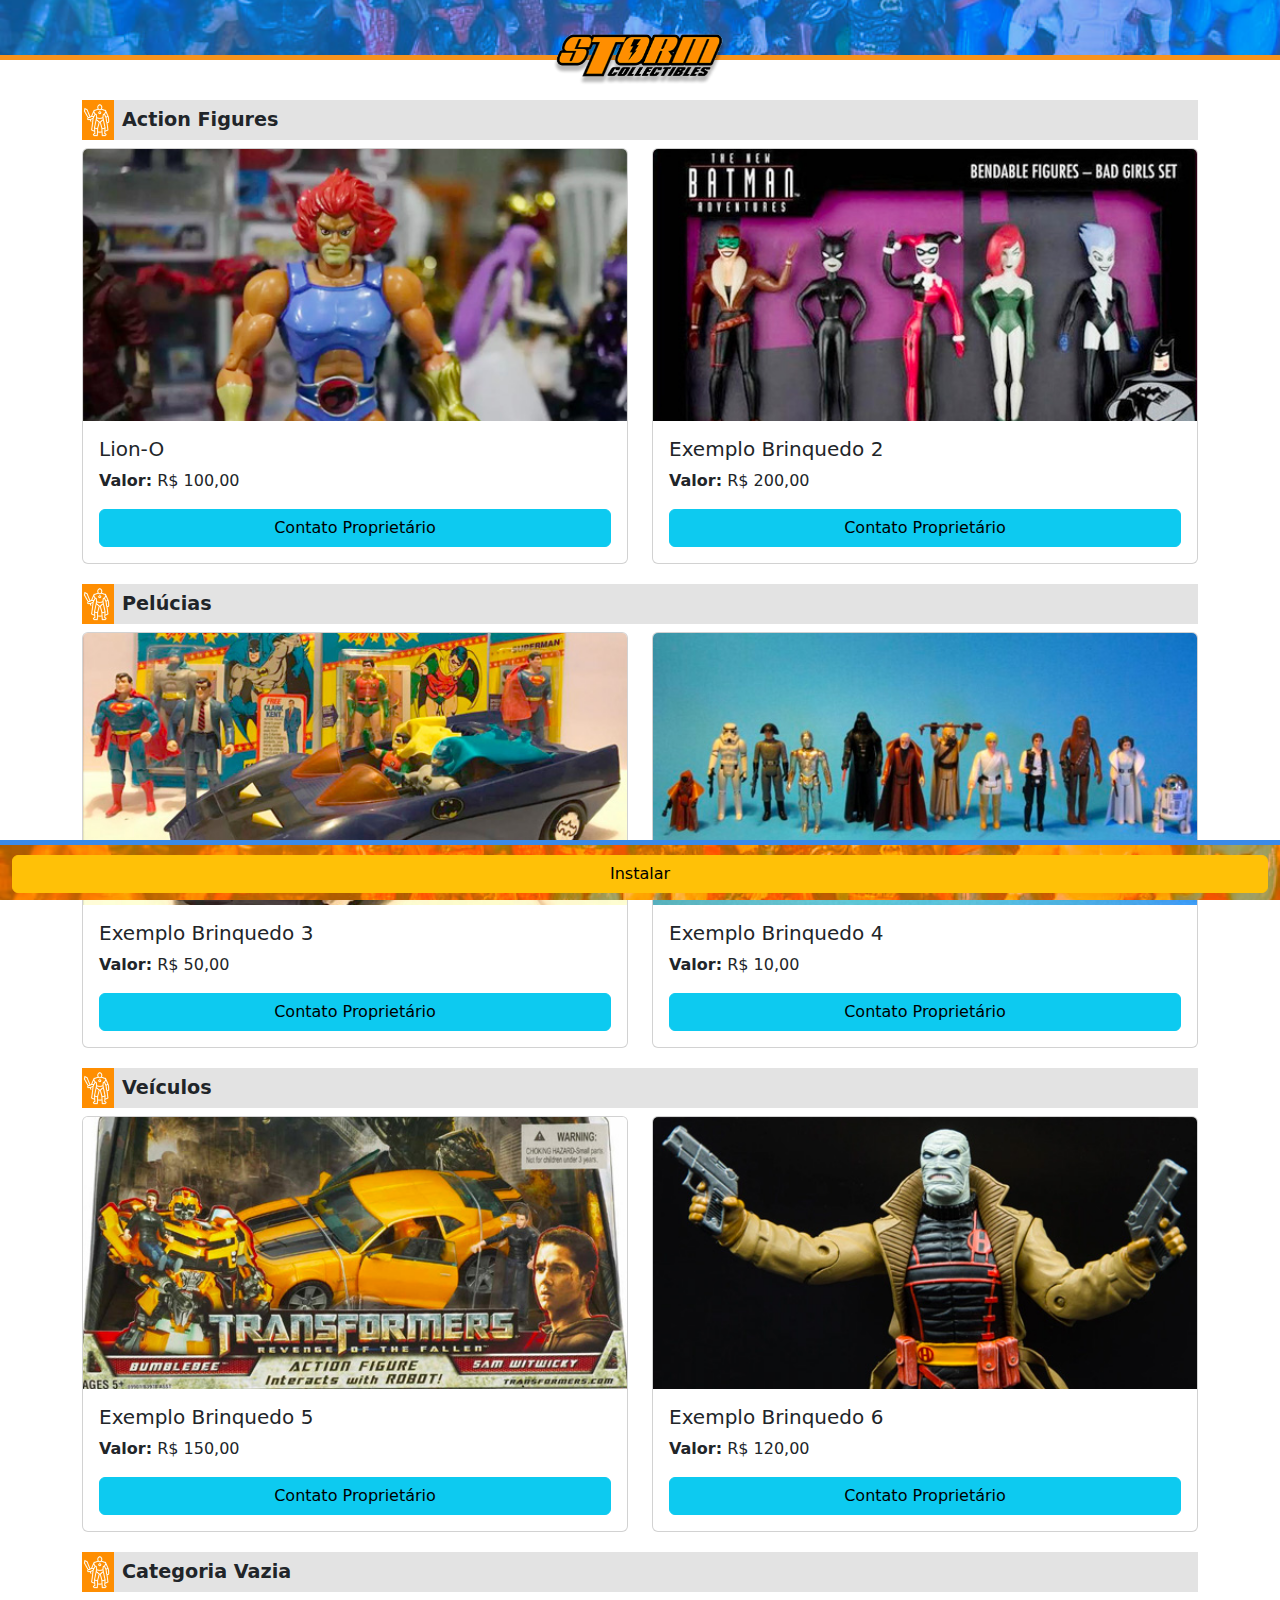
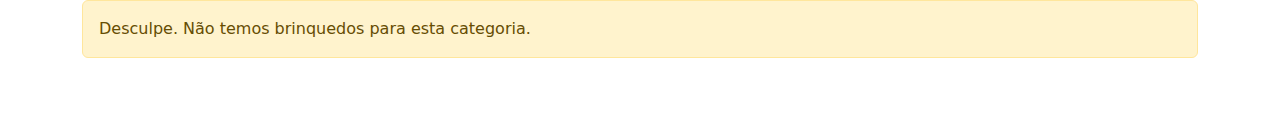
<file: index.html>
<!doctype html>
<html lang="pt-br">

<head>
  <meta charset="utf-8">
  <meta name="viewport" content="width=device-width, initial-scale=1">

  <title>App Storm</title>

  <link rel="shortcut icon" href="icons/favicon.ico" type="image/x-icon">
  <link rel="icon" href="icons/favicon.ico" type="image/x-icon">

  <link href="css/bootstrap.min.css" rel="stylesheet">
  <link href="css/styles.css" rel="stylesheet">

  <link href="manifest.json" rel="manifest">

  <!-- iOS meta tags and icons -->
  <meta name="apple-mobile-web-app-capable" content="yes">
  <meta name="apple-mobile-web-app-status-bar-style" content="black">
  <meta name="apple-mobile-web-app-title" content="App Storm">
  <link rel="apple-touch-icon" href="icons/152.png">

  <meta name="description" content="App Storm">
  <meta name="theme-color" content="#f8931d" />
</head>

<body>
  <header class="container-fluid fixed-top">
    <img src="imgs/logo.png" class="logo">
  </header>

  <main class="container" id="content">
  </main>

  <footer class="container-fluid fixed-bottom">
    <div class="d-grid gap-2">
      <button type="button" class="btn btn-warning" id="btnInstall" hidden>Instalar</button>
    </div>
  </footer>

  <script src="js/bootstrap.bundle.min.js"></script>
  <script src="js/app.js"></script>

  <script>
    let swRegistration = null;

    if ("serviceWorker" in navigator) {
      window.addEventListener("load", () => {
        navigator.serviceWorker.register("service-worker.js").then((registration) => {
          console.log("Service Worker registrado com sucesso!");
          swRegistration = registration;
        });

        inicializarInstalacao();
      });
    }
  </script>
</body>

</html>
</file>
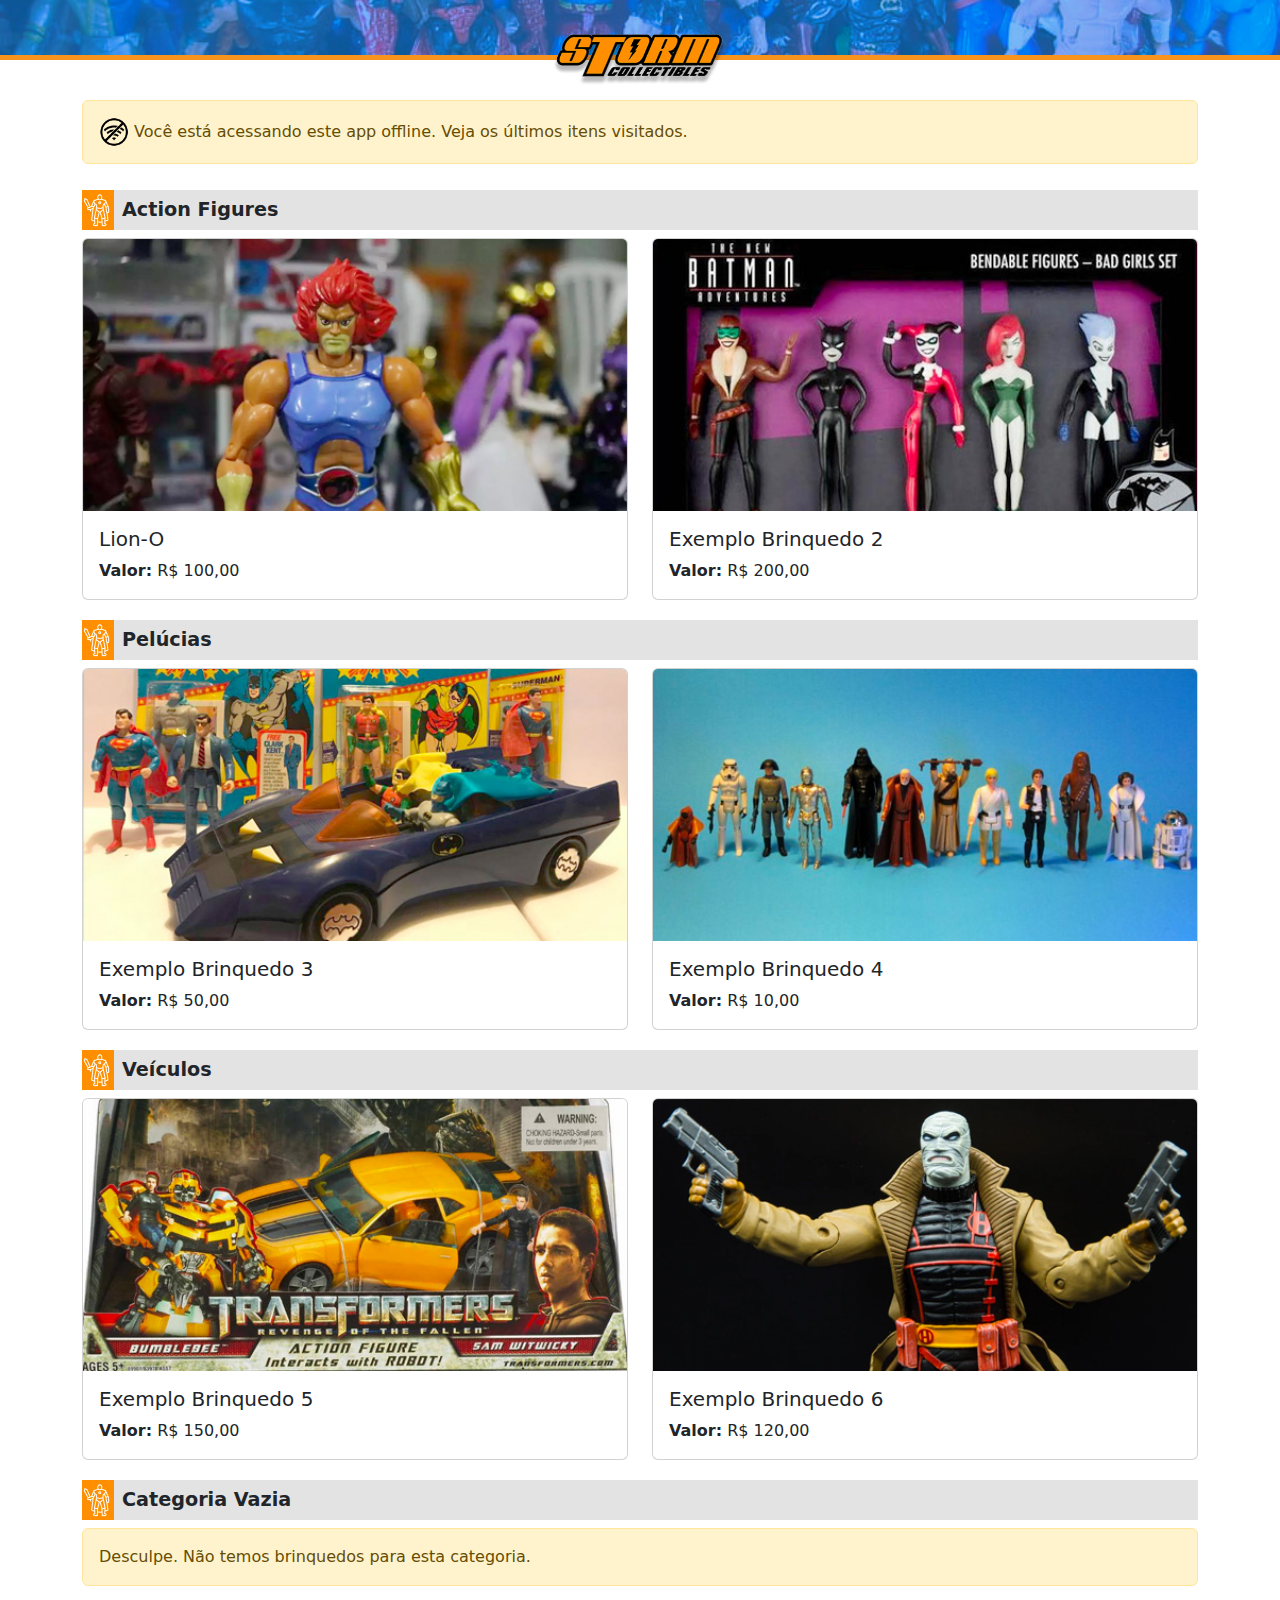
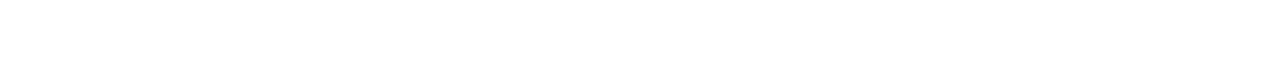
<file: offline.html>
<!doctype html>
<html lang="pt-br">

<head>
  <meta charset="utf-8">
  <meta name="viewport" content="width=device-width, initial-scale=1">

  <title>App Storm</title>

  <link rel="shortcut icon" href="icons/favicon.ico" type="image/x-icon">
  <link rel="icon" href="icons/favicon.ico" type="image/x-icon">

  <link href="css/bootstrap.min.css" rel="stylesheet">
  <link href="css/styles.css" rel="stylesheet">

  <link href="manifest.json" rel="manifest">

  <!-- iOS meta tags and icons -->
  <meta name="apple-mobile-web-app-capable" content="yes">
  <meta name="apple-mobile-web-app-status-bar-style" content="black">
  <meta name="apple-mobile-web-app-title" content="App Storm">
  <link rel="apple-touch-icon" href="icons/152.png">

  <meta name="description" content="App Storm">
  <meta name="theme-color" content="#f8931d" />
</head>

<body>
  <header class="container-fluid fixed-top">
    <img src="imgs/logo.png" class="logo">
  </header>

  <section class="container" style="margin-top: 100px;">
    <div class="row">
      <div class="col-12">
        <div class="alert alert-warning" role="alert">
          <img src="imgs/offline.png" width="30">
          Você está acessando este app offline. Veja os últimos itens visitados.
        </div>
      </div>
    </div>
  </section>

  <main class="container" id="content" style="margin-top: 10px;">
  </main>

  <script src="js/bootstrap.bundle.min.js"></script>
  <script>
    const ajax = new XMLHttpRequest();

    ajax.open('GET', './dados.json', true);

    ajax.send();

    ajax.onreadystatechange = function () {
      const content = document.getElementById('content');

      if (this.readyState == 4 && this.status == 200) {
        const jsonData = JSON.parse(ajax.responseText);

        if (jsonData.length == 0) {
          content.innerHTML = `<div class="alert alert-warning" role="alert">
        Desculpe. Ainda não temos brinquedos cadastrados!
      </div>`;
        } else {
          let htmlContent = '';

          for (let i = 0; i < jsonData.length; i++) {
            htmlContent += `<div class="row">
          <div class="col-12">
            <h2><span></span>${jsonData[i].categoria}</h2>
          </div>
        </div>`;

            if (jsonData[i].brinquedos.length == 0) {
              htmlContent += `<div class="row">
            <div class="col-12">
              <div class="alert alert-warning" role="alert">
                Desculpe. Não temos brinquedos para esta categoria.
              </div>
            </div>
          </div>`;
            } else {
              htmlContent += `<div class="row">`;

              for (let j = 0; j < jsonData[i].brinquedos.length; j++) {
                htmlContent += cardBrinquedo(jsonData[i].brinquedos[j]);
              }

              htmlContent += `</div>`;
            }
          }

          content.innerHTML = htmlContent;
        }
      }
    };

    const cardBrinquedo = (brinquedo) => {
      return `<div class="col-lg-6">
    <div class="card">
      <img src="${brinquedo.imagem}" class="card-img-top" alt="${brinquedo.nome}">
      <div class="card-body">
        <h5 class="card-title">${brinquedo.nome}</h5>
        <p class="card-text"><strong>Valor:</strong> ${brinquedo.valor}</p>
      </div>
    </div>
  </div>`;
    };
  </script>
</body>

</html>
</file>
<file: css/styles.css>
header {
  background: url('../imgs/bg002.jpg');
  background-position: center;
  background-size: cover;
  height: 60px;
  border-bottom: 5px solid #f8931d;
}

.logo {
  width: 180px;
  position: absolute;
  margin-left: -90px;
  left: 50%;
  top: 25px;
}

main {
  margin-top: 100px;
  margin-bottom: 60px;
}

.card {
  margin-bottom: 20px;
}

main h2 {
  font-size: 1.2rem;
  font-weight: bold;
  background: rgba(219, 219, 219, 0.788);
  padding-left: 40px;
  line-height: 40px;
}

main h2 span {
  background: url(../imgs/cat_icon.jpg);
  background-repeat: no-repeat;
  background-size: 100%;
  width: 32px;
  height: 40px;
  position: absolute;
  margin-left: -40px;
}

footer {
  background: url('../imgs/bg001.jpg');
  background-position: center;
  background-size: cover;
  height: 60px;
  padding-top: 10px;
  border-top: 5px solid #3a8ae9;
}
</file>
